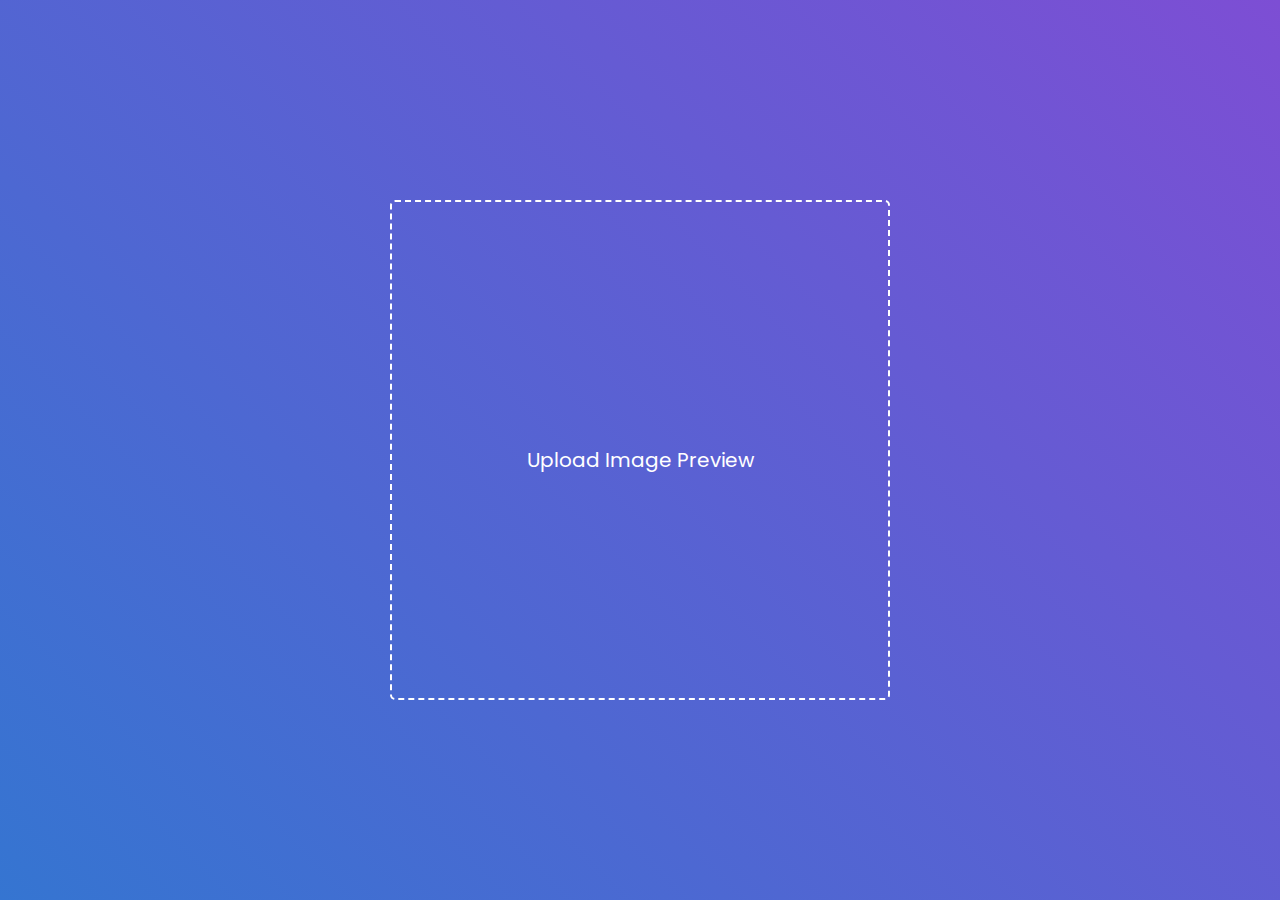
<file: Day13_BlobAndBase64ValidateImageMedia/index.html>
<!DOCTYPE html>
<html lang="en">
<head>
    <meta charset="UTF-8">
    <meta http-equiv="X-UA-Compatible" content="IE=edge">
    <meta name="viewport" content="width=device-width, initial-scale=1.0">
    <link rel="stylesheet" href="https://cdnjs.cloudflare.com/ajax/libs/font-awesome/6.1.1/css/all.min.css"
    integrity="sha512-KfkfwYDsLkIlwQp6LFnl8zNdLGxu9YAA1QvwINks4PhcElQSvqcyVLLD9aMhXd13uQjoXtEKNosOWaZqXgel0g==" 
    crossorigin="anonymous" 
    referrerpolicy="no-referrer" />
    <link rel="stylesheet" href="style.css">
    <title>Blob và Base64 là gì? Dùng Blob, Base64 để xử lý validate định dạng, dung lượng media</title>
</head>

<body>
    <div class="container">
        <span class="error"></span>
        <label for="uploadImage" class="preview">
            <i class="fas fa-cloud-upload-alt"></i>
            <span>Upload Image Preview</span>
        </label>
        <input hidden type="file" id="uploadImage">
    </div>    

    <script src="main.js"></script>
</body>

</html>
</file>
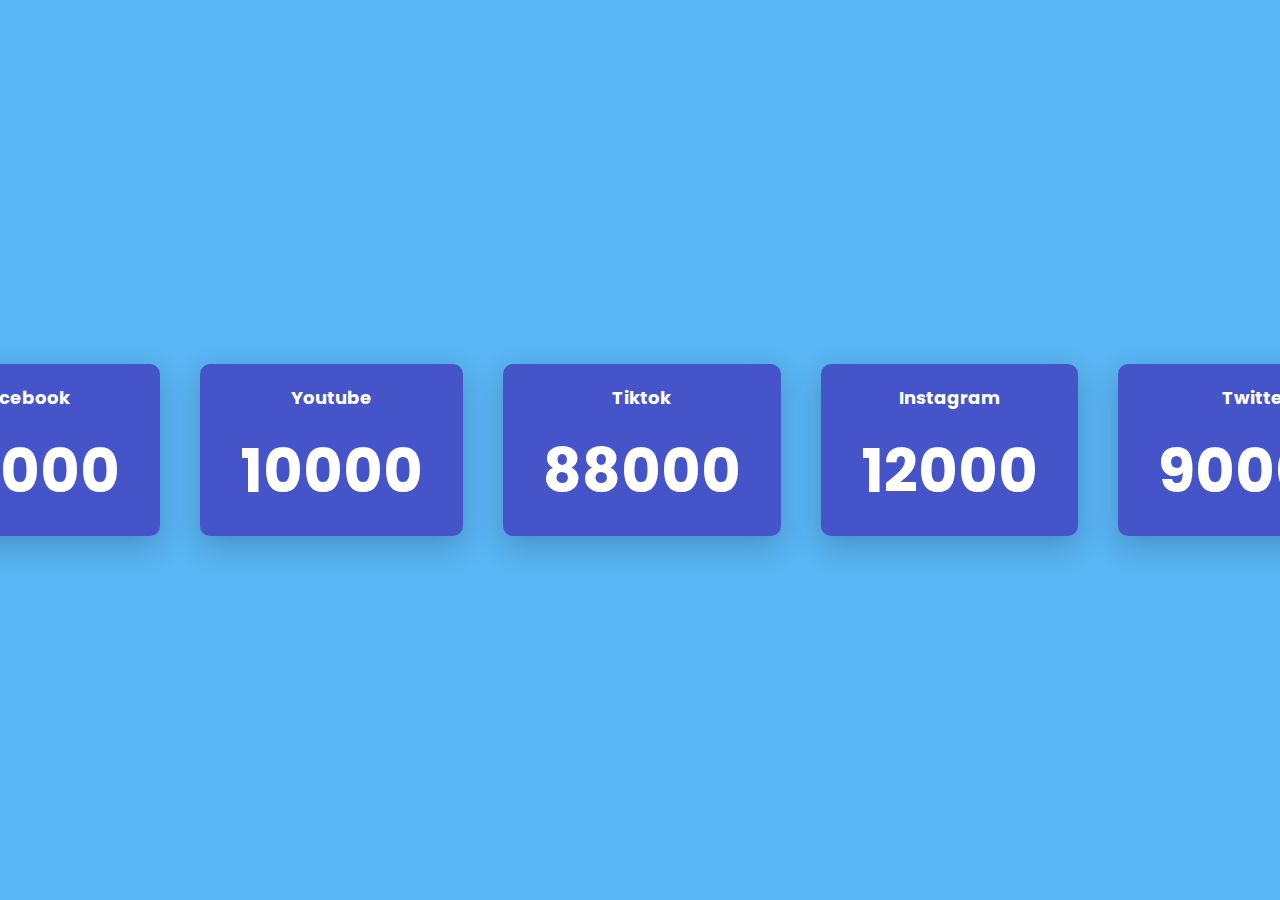
<file: Day17_UngDungNumberCounterUp/index.html>
<!DOCTYPE html>
<html lang="en">
<head>
    <meta charset="UTF-8">
    <meta http-equiv="X-UA-Compatible" content="IE=edge">
    <meta name="viewport" content="width=device-width, initial-scale=1.0">
    <link rel="stylesheet" href="style.css">
    <title>Day 17: Kinh nghiệm đóng gói tính năng là đây? Xây dựng hiệu ứng Number Counter Up</title>
</head>

<body>

    <div class="counter facebook">
        <h1>Facebook</h1>
        <h2 class="number">33000</h2>
    </div>

    <div class="counter youtube">
        <h1>Youtube</h1>
        <h2 class="number">10000</h2>
    </div>

    <div class="counter tiktok">
        <h1>Tiktok</h1>
        <h2 class="number">88000</h2>
    </div>

    <div class="counter instagram">
        <h1>Instagram</h1>
        <h2 class="number">12000</h2>
    </div>

    <div class="counter twitter">
        <h1>Twitter</h1>
        <h2 class="number">90000</h2>
    </div>

    <script src="main.js"></script>
    
</body>
</html>
</file>
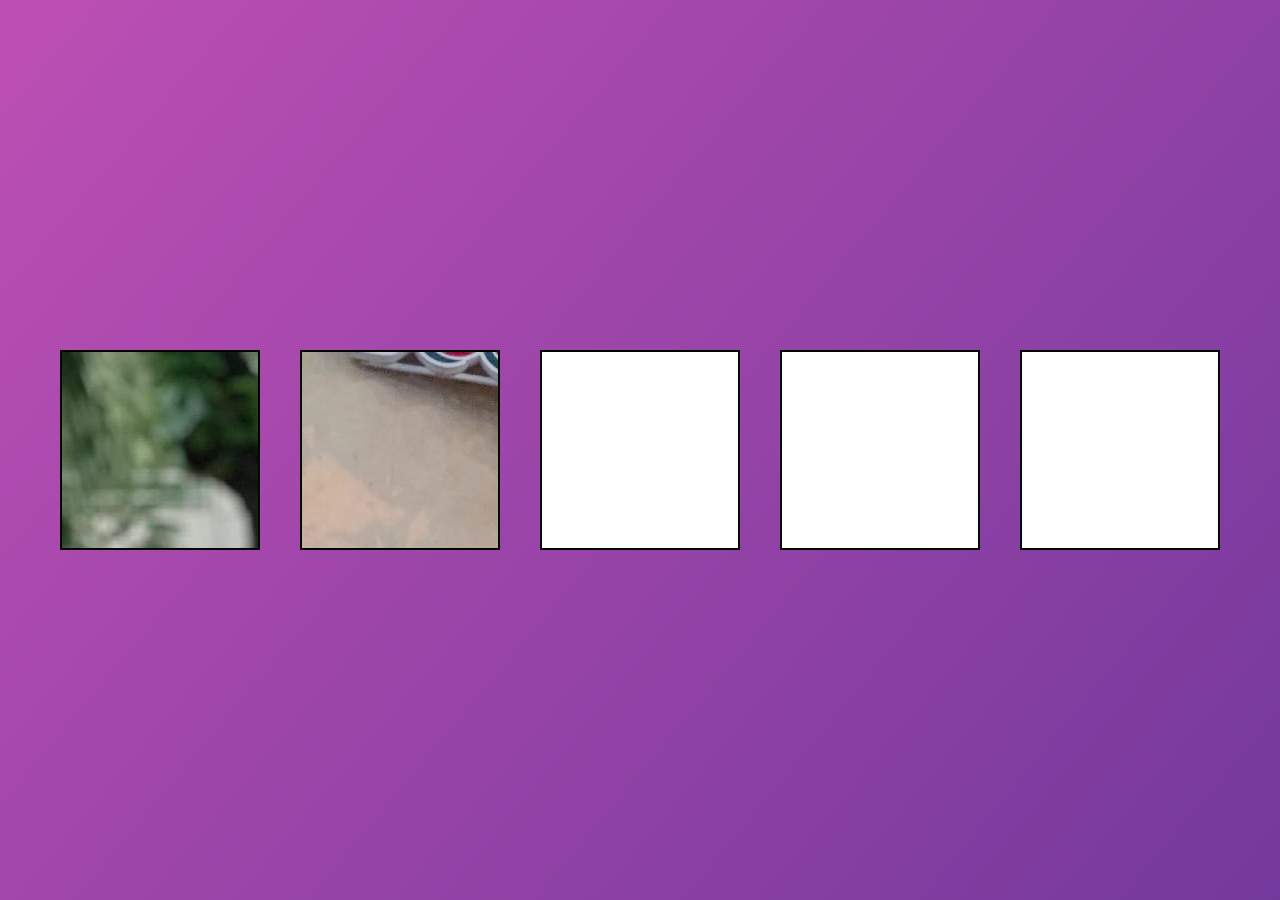
<file: Day18_DragAndDrop/index.html>
<!DOCTYPE html>
<html lang='en'>
<head>
    <meta charset='UTF-8'>
    <meta http-equiv='X-UA-Compatible' content='IE=edge'>
    <meta name='viewport' content='width=device-width, initial-scale=1.0'>
    <link rel='stylesheet' href='style.css'>
    <title>Kéo thả đơn giản quá, hoá ra code hiệu ứng Drag and drop lại dễ dàng</title>
</head>

<body>
    
    <!-- Thêm thuộc tính draggable='true': Để có thể áp dụng 2 sự kiện drag (kéo) and drop (thả) -->
    <div class='box'>
        <div class='target1 target' draggable='true'></div>
    </div>
    <div class='box'>
        <div class='target2 target' draggable='true'></div>
    </div>
    <div class='box'></div>
    <div class='box'></div>
    <div class='box'></div>

    <script src="main.js"></script>
</body>

</html>
</file>
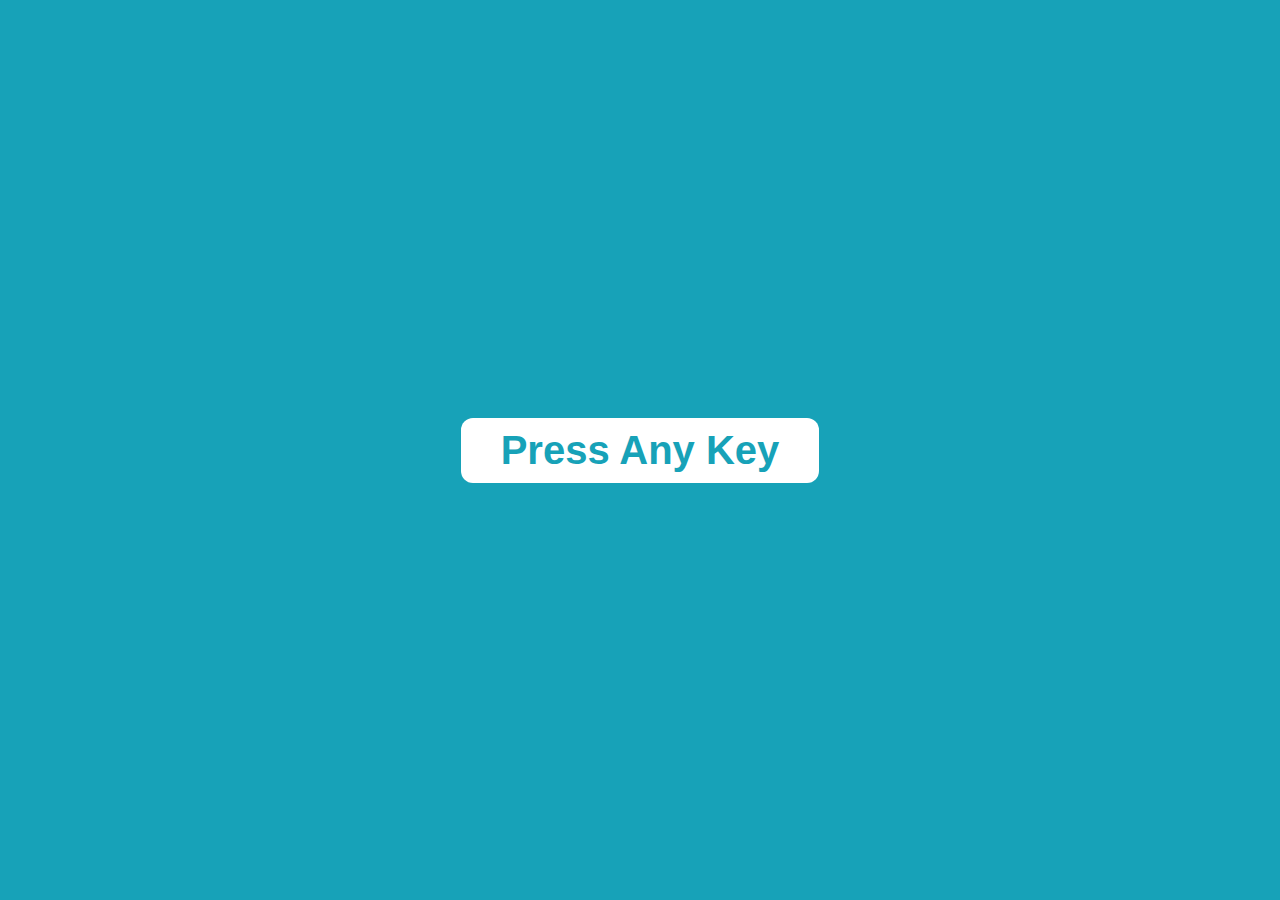
<file: Day6_TimHieuVeKeydown/index.html>
<!DOCTYPE html>
<html lang="en">
<head>
    <meta charset="UTF-8">
    <meta http-equiv="X-UA-Compatible" content="IE=edge">
    <meta name="viewport" content="width=device-width, initial-scale=1.0">
    <link rel="stylesheet" href="style.css">
    <title>Day 6: Những thông tin quan trọng khi bắt sự kiện keydown</title>
</head>

<body>
    <button class="alert">Press Any Key</button>

    <div class="box hide">
        <div class="result"></div>

        <div class="details">
            <div class="card key">
                <p>Key</p>
                <p></p>
            </div>

            <div class="card location">
                <p>Location</p>
                <p></p>
            </div>

            <div class="card which">
                <p>Which</p>
                <p></p>
            </div>

            <div class="card code">
                <p>Code</p>
                <p></p>
            </div>
        </div>
    </div>

    <script src="main.js"></script>
</body>

</html>
</file>
<file: Day13_BlobAndBase64ValidateImageMedia/style.css>
@import url('https://fonts.googleapis.com/css2?family=Poppins:ital,wght@0,300;1,400&display=swap');

*, 
*::after, 
*::before{
    margin: 0;
    padding: 0;
    box-sizing: border-box;
}

body {
    font-family: 'Poppins', sans-serif;
    height: 100vh;
    background: linear-gradient(45deg, #3575d1, #7d4ed4);
    display: flex;
    align-items: center;
    justify-content: center;
}

.preview {
    width: 500px;
    height: 500px;
    border-radius: 5px;
    border: 2px dashed white;
    font-size: 20px;
    color: white;
    display: flex;
    flex-direction: column;
    align-items: center;
    justify-content: center;
    cursor: pointer;
    position: relative;
}

.preview i {
    font-size: 50px;
    margin-bottom: 20px;
}

/* Thêm bằng js */
.preview img{
    width: 100%;
    height: 100%;
    object-fit: cover;
    position: absolute;
    top: 0;
    left: 0;
}

.error{
    color: red;
    font-weight: bold;
}
</file>
<file: Day17_UngDungNumberCounterUp/style.css>
@import url('https://fonts.googleapis.com/css2?family=Poppins:ital,wght@0,300;1,400&display=swap');

*, 
*::after, 
*::before{
    margin: 0;
    padding: 0;
    box-sizing: border-box;
    font-family: 'Poppins', sans-serif;
}

body{
    height: 100vh;
    background-color: rgb(89,181,243);
    display: flex;
    justify-content: center;
    align-items: center;
}

.counter{
    padding: 20px 40px;
    font-size: 40px;
    color: white;
    background: rgb(70, 84, 202);
    border-radius: 10px;
    box-shadow: 0 10px 30px rgba(0, 0, 0, 0.2);
    text-align: center;
    margin: 0 20px;
}

.counter h1{
    font-size: 18px;
    margin-bottom: 15px;
}
</file>
<file: Day18_DragAndDrop/style.css>
*,
*::after,
*::before{
    margin: 0;
    padding: 0;
    box-sizing: border-box;
}

body{
    height: 100vh;
    display: flex;
    justify-content: center;
    align-items: center;
    background: linear-gradient( 130deg, rgb(189,79,180),  rgb(116,57,156));
}

.box{
    width: 200px;
    height: 200px;
    border: 2px solid black;
    background-color: white;
    margin: 20px;
}

.target1{
    width: 100%;
    height: 100%;
    background: url(images/Ha_With_Friend.jpg);
}

.target2{
    width: 100%;
    height: 100%;
    background: url(images/Ha_With_Sister.jpg);
}

.dragging{
    border: 2px solid white;
}
</file>
<file: Day6_TimHieuVeKeydown/style.css>
@import url('https://fonts.googleapis.com/css2?family=Poppins:ital,wght@0,300;1,400&display=swap');

*, 
*::after, 
*::before{
    margin: 0;
    padding: 0;
    box-sizing: border-box;
}

body {
    font-family: 'Poppins', sans-serif;
    height: 100vh;
    color: white;
    background-color: #17a2b8;
    display: flex;
    flex-direction: column;
    justify-content: center;
    align-items: center;
}

.alert{
    font-size: 40px;
    font-weight: 600;
    color: #17a2b8;
    background-color: white;
    padding: 10px 40px;
    border-radius: 12px;
    border: none;
    outline: none;
    cursor: pointer;
}

.box{
    display: flex;
    flex-direction: column;
    justify-content: center;
    align-items: center;
}

.box .result{
    width: 250px;
    height: 250px;
    font-size: 60px;
    font-weight: 600;
    border-radius: 50%;
    border: 7px solid white;
    display: flex;
    align-items: center;
    justify-content: center;
    margin-bottom: 60px;
}

.box .details .card{
    width: 300px;
    background-color: white;
    border-radius: 10px;
    overflow: hidden;
}

.card p{
    padding: 10px;
    text-align: center;
    font-size: 20px;
    color: black;
}

.box .details .card p:first-child{
    background-color: #78c8c9;
    color: white;
}

.details{
    display: flex;
    flex-direction: row;
    align-items: center;
    justify-content: center;
    gap: 30px;
}

.hide{
    display: none;
}
</file>
